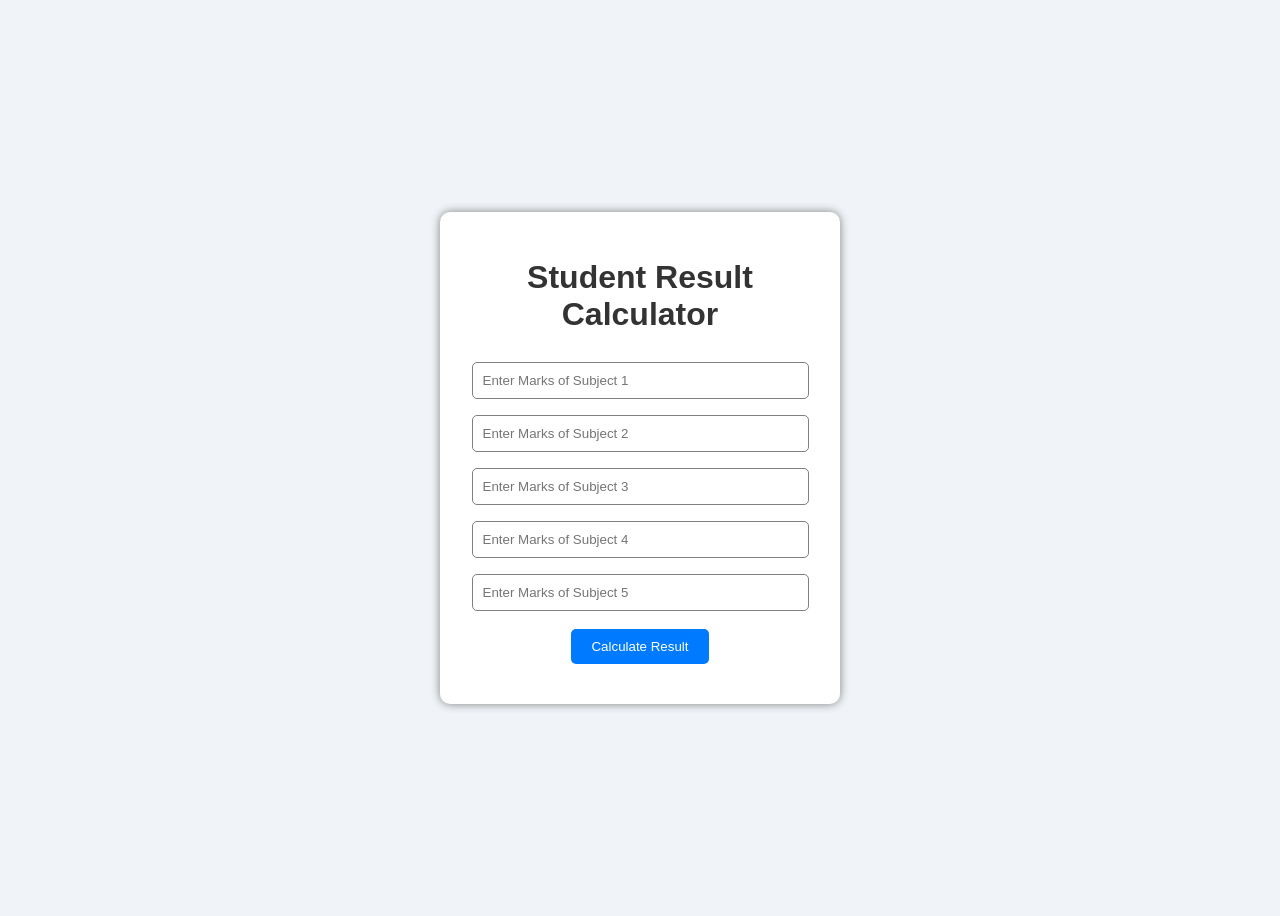
<file: 515CSE-16/EXTERNAL PRACTICAL/index.html>
<!DOCTYPE html>
<html>
<head>
    <title>Student Result Calculator</title>
    <link rel="stylesheet" href="style.css">
</head>
<body>

<div class="container">
    <h1>Student Result Calculator</h1>

    <input type="number" id="sub1" placeholder="Enter Marks of Subject 1">
    <input type="number" id="sub2" placeholder="Enter Marks of Subject 2">
    <input type="number" id="sub3" placeholder="Enter Marks of Subject 3">
    <input type="number" id="sub4" placeholder="Enter Marks of Subject 4">
    <input type="number" id="sub5" placeholder="Enter Marks of Subject 5">

    <button onclick="calculateResult()">Calculate Result</button>

    <div id="result"></div>
</div>

<script src="script.js"></script>

</body>
</html>
</file>
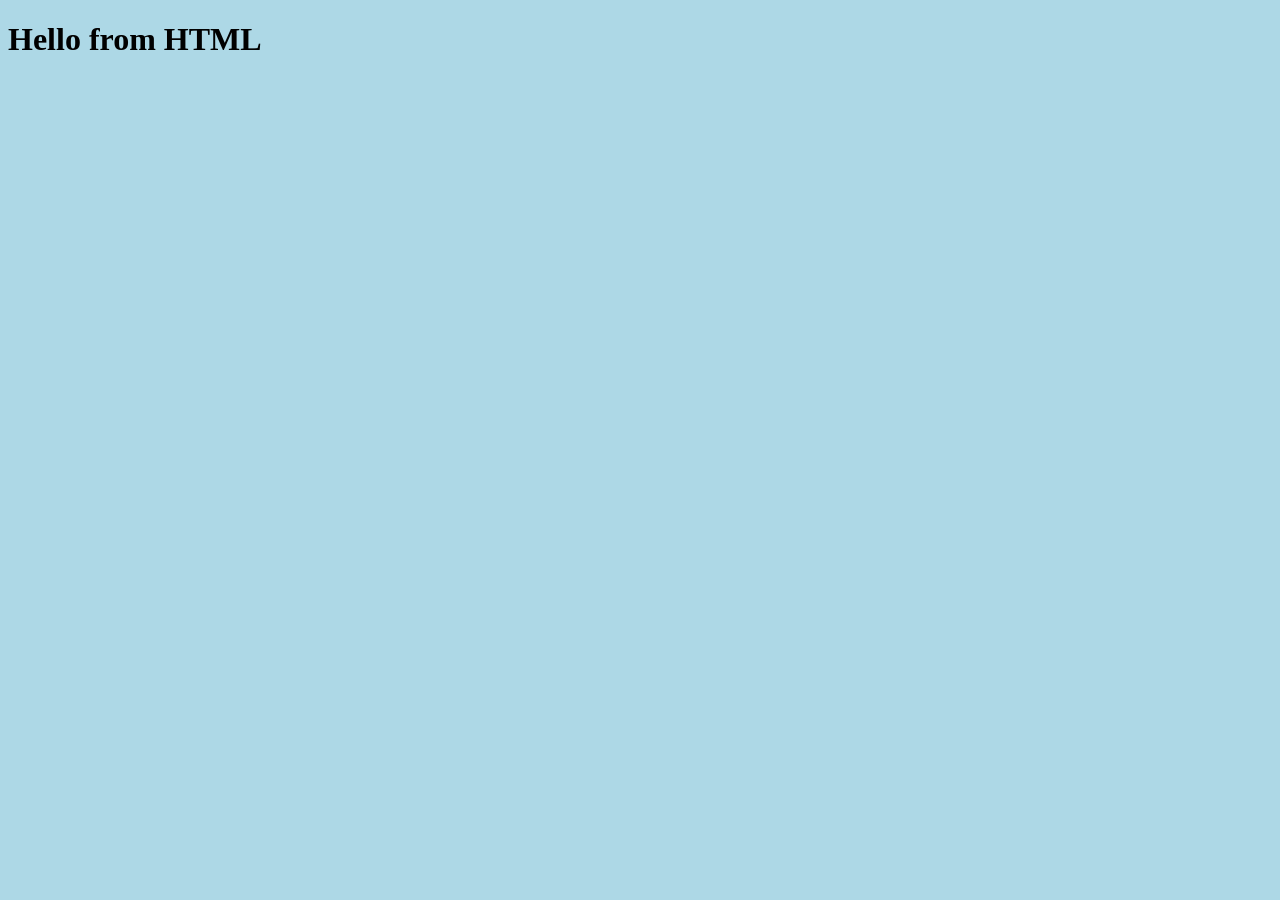
<file: 515CSE-16/Javascript/index.html>
<!DOCTYPE html>
<html lang="en">
<head>
  <meta charset="UTF-8">
  <meta name="viewport" content="width=device-width, initial-scale=1.0">
  <title>Document</title>
</head>
<body>
  <h1>Hello from HTML</h1>
  <script>
    console.log("Hello from JavaScript!");
    alert("Welcome to JavaScript!");
    document.body.style.backgroundColor = "lightblue";
  </script>
</body>
</html>
</file>
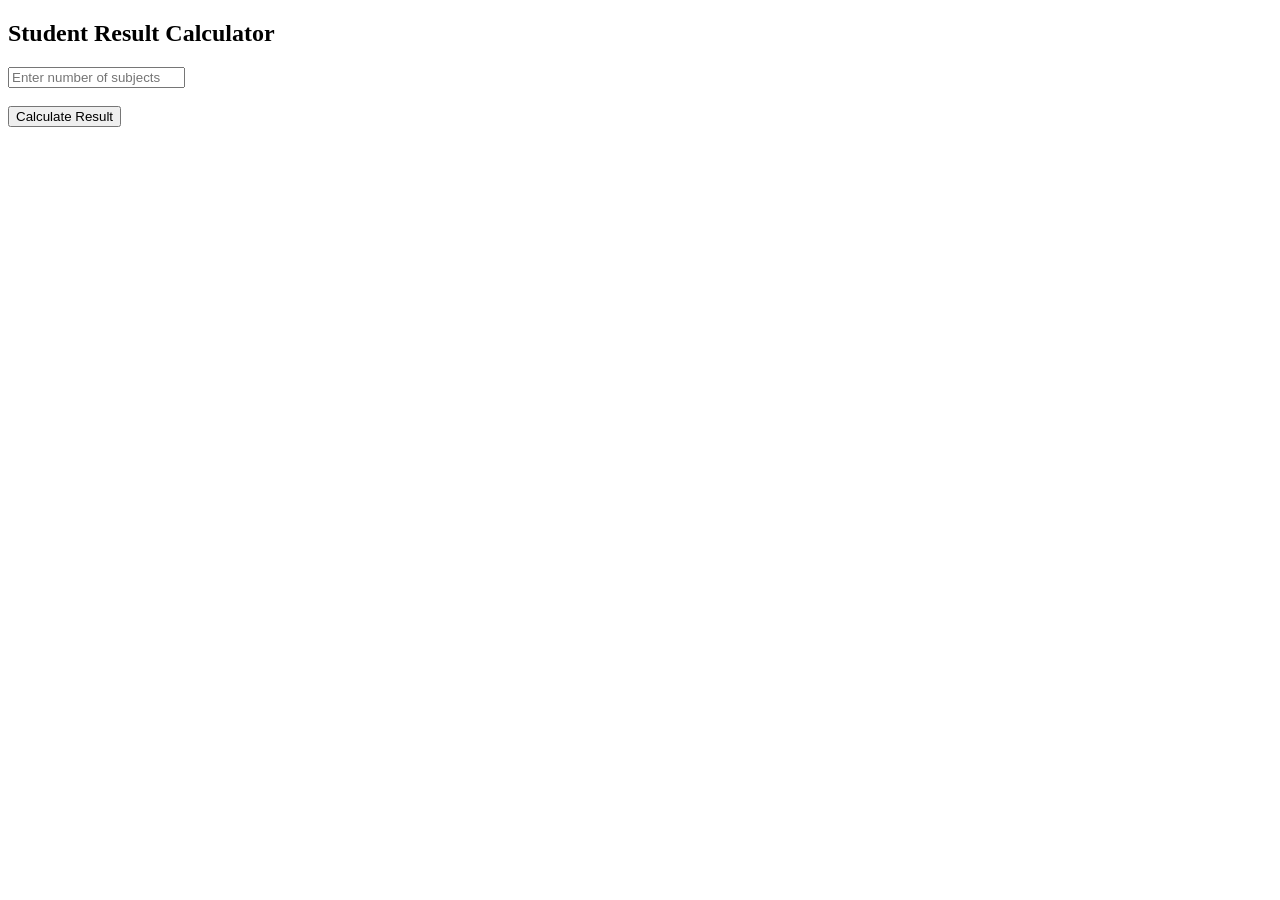
<file: 515CSE-16/EXPERIMENTS/experiment4/index.html>
<!DOCTYPE html>
<html lang="en">
<head>
    <meta charset="UTF-8">
    <meta name="viewport" content="width=device-width, initial-scale=1.0">
    <title>Document</title>
</head>
<body>
    <h2>Student Result Calculator</h2>
    <input type="number" id="subjects"
    placeholder="Enter number of subjects">
    <br><br>

    <button onclick="calculateResult()">Calculate Result</button>

    <div id="output"></div>

    <script src="script.js"></script>
    
</body>
</html>
</file>
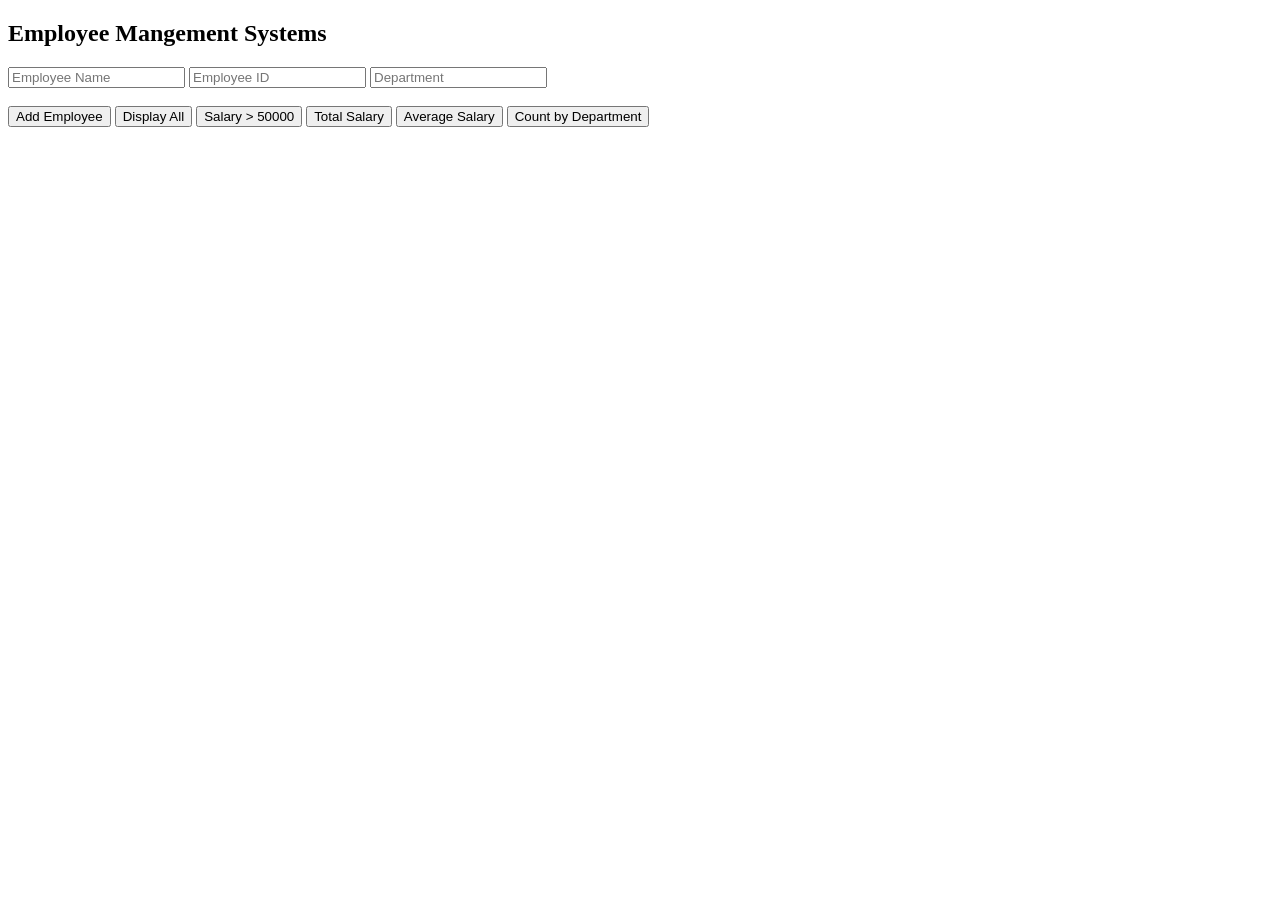
<file: 515CSE-16/EXPERIMENTS/experiment5/index.html>
<!DOCTYPE html>
<html lang="en">
<head>
    <meta charset="UTF-8">
    <meta name="viewport" content="width=device-width, initial-scale=1.0">
    <title>Document</title>
</head>
<body>
     <h2>Employee Mangement Systems</h2>

     <input type="text" id="name" placeholder="Employee Name">
     <input type="text" id="id" placeholder="Employee ID">
     <input type="number" id="dept" placeholder="Department">
    
     <br><br>
     <button onclick="addEmployee()">Add Employee</button>
     <button onclick="displayEmployees()">Display All</button>
     <button onclick="filterEmployees()">Salary > 50000</button>
     <button onclick="totalSalary()">Total Salary</button>
     <button onclick="avgSalary()">Average Salary</button>
     <button onclick="countDpt()">Count by Department</button>

     <div id="output"></div>
</body>
</html>
</file>
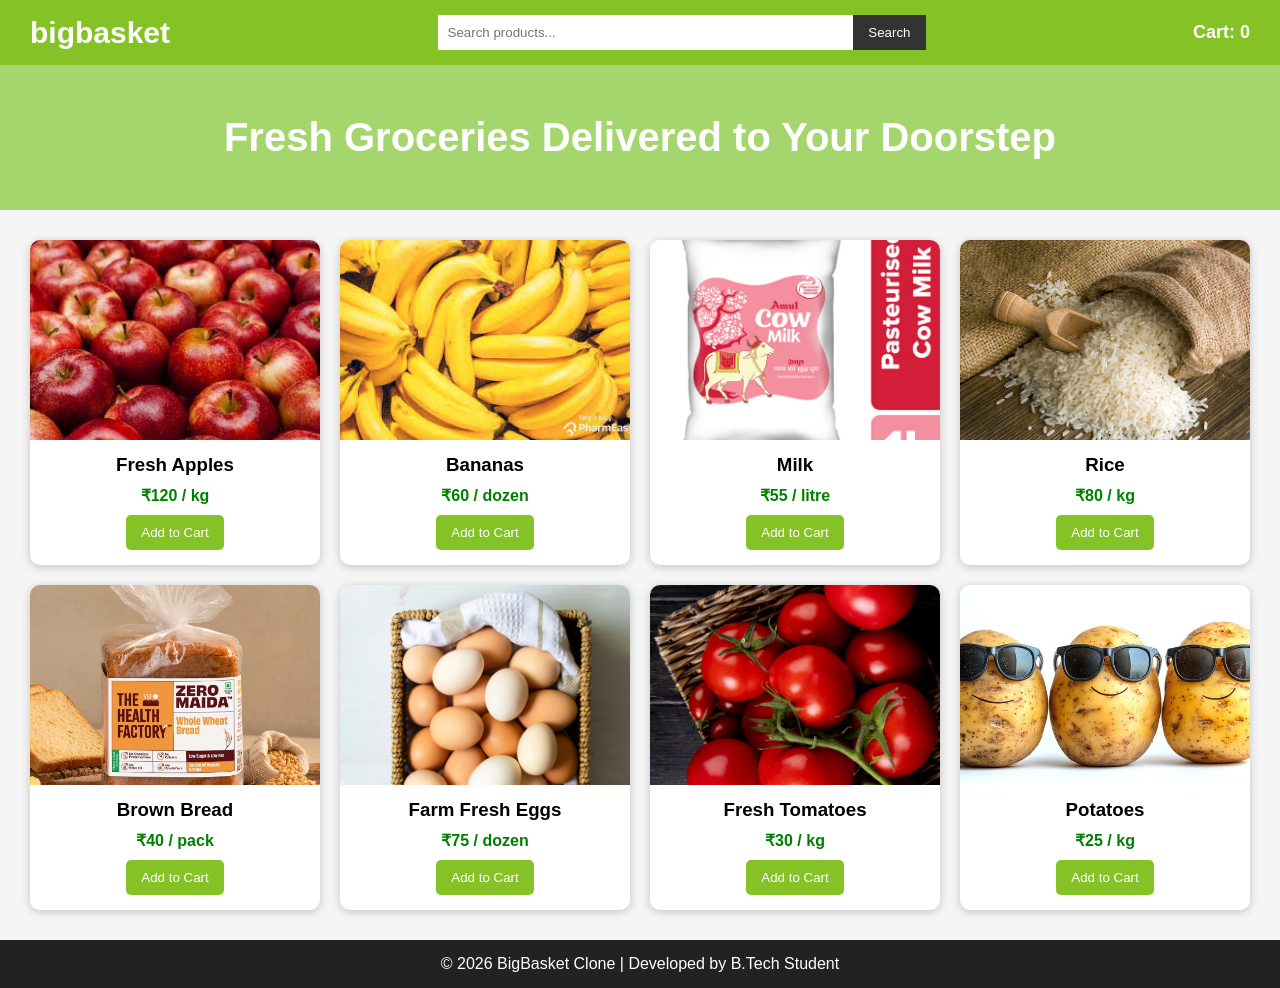
<file: 515CSE-16/EXPERIMENTS/PROJECT/index.html>
<!DOCTYPE html>
<html lang="en">
<head>
    <meta charset="UTF-8">
    <meta name="viewport" content="width=device-width, initial-scale=1.0">
    <title>BigBasket Clone</title>
    <link rel="stylesheet" href="style.css">
</head>
<body>

    <header>
        <div class="logo">bigbasket</div>

        <div class="search-box">
    <input
        type="text"
        id="search"
        placeholder="Search products..."
    >
    <button onclick="searchProduct()">
        Search
    </button>
</div>

        <div class="cart">
    Cart: <span id="cart-count">0</span>
</div>
    </header>
<section class="banner">
        <h1>Fresh Groceries Delivered to Your Doorstep</h1>
    </section>

<section class="products">

    <div class="product-card">
        <img src="natural-fresh-apple-fruit-800.jpg" alt="Apple">
        <h3>Fresh Apples</h3>
        <p>₹120 / kg</p>
        <button onclick="addToCart()">Add to Cart</button>
    </div>

    <div class="product-card">
        <img src="images.jpeg" alt="Banana">
        <h3>Bananas</h3>
        <p>₹60 / dozen</p>
        <button onclick="addToCart()">Add to Cart</button>
    </div>

    <div class="product-card">
        <img src="e7395d48-2bb9-4193-ba85-479340c5a2bb_7109_3.avif" alt="Milk">
        <h3>Milk</h3>
        <p>₹55 / litre</p>
        <button onclick="addToCart()">Add to Cart</button>
    </div>

    <div class="product-card">
        <img src="istockphoto-153737841-612x612.jpg" alt="Rice">
        <h3>Rice</h3>
        <p>₹80 / kg</p>
        <button onclick="addToCart()">Add to Cart</button>
    </div>

    <div class="product-card">
        <img src="1_d3cd0ed5-d2fc-4350-beb7-80717d6018a9.webp" alt="Bread">
        <h3>Brown Bread</h3>
        <p>₹40 / pack</p>
        <button onclick="addToCart()">Add to Cart</button>
    </div>

    <div class="product-card">
        <img src="AdobeStock_248253485 copy.webp" alt="Eggs">
        <h3>Farm Fresh Eggs</h3>
        <p>₹75 / dozen</p>
        <button onclick="addToCart()">Add to Cart</button>
    </div>

    <div class="product-card">
    <img src="close-up-view-tomatoes-basket-plate-wooden-table_141793-10755.avif" alt="Tomato">
    <h3>Fresh Tomatoes</h3>
    <p>₹30 / kg</p>
    <button onclick="addToCart()">Add to Cart</button>
</div>

<div class="product-card">
    <img src="360_F_1284148744_rEv3jO5cPLiOYpEmCkedSkRxtVuYJ8uQ.jpg" alt="Potato">
    <h3>Potatoes</h3>
    <p>₹25 / kg</p>
    <button onclick="addToCart()">Add to Cart</button>
</div>


</section>
<footer>
    © 2026 BigBasket Clone | Developed by B.Tech Student
</footer>
</file>
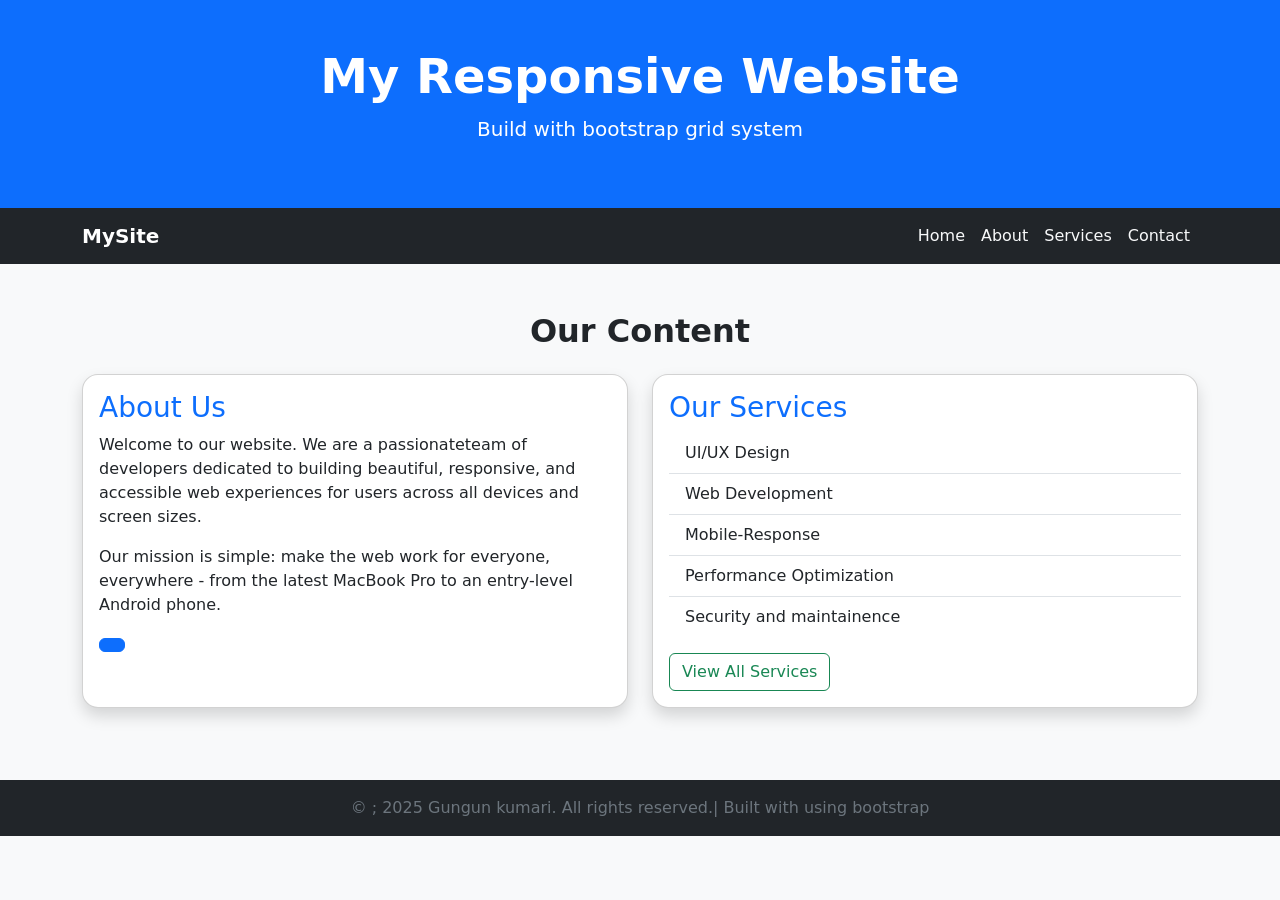
<file: 515CSE-16/EXPERIMENTS/experiment1.html>
<!DOCTYPE html>
<html lang="en">
<head>
    <meta charset="UTF-8">
    <meta name="viewport" content="width=device-width, initial-scale=1.0">
    <title>Document</title>
    <link href="https://cdn.jsdelivr.net/npm/bootstrap@5.3.8/dist/css/bootstrap.min.css" rel="stylesheet" integrity="sha384-sRIl4kxILFvY47J16cr9ZwB07vP4J8+LH7qKQnuqkuIAvNWLzeN8tE5YBujZqJLB" crossorigin="anonymous">

</head>
   <body class="bg-light">
    <header class="bg-primary text-white text-center py-5">
        <div class="container">
            <h1 class="fw-bold display-5">My Responsive Website</h1>
            <p class="lead">Build with bootstrap grid system</p>
        </div>
    </header>
    <nav class="navbar navbar-expand-md navbar-dark bg-dark">
        <div class="container">
            <a class="navbar-brand fw-bold" href="#">MySite</a>
            <button
            class="navbar-toggler"
            type="button"
            data-bs-toggle="collapse"
            data-bs-target="#navbarMenu">
            <span class="navbar-toggler-icon"></span>
            </button>

            <div class="collapse navbar-collapse" id="navbarMenu">
                <ul class="navbar-nav ms-auto">
                    <li class="nav-item"><a class="nav-link text-light" href="#">Home</a></li>
                    <li class="nav-item"><a class="nav-link text-light" href="#">About</a></li>
                    <li class="nav-item"><a class="nav-link text-light" href="#">Services</a></li>
                    <li class="nav-item"><a class="nav-link text-light" href="#">Contact</a></li>
                </ul>
            </div>
        </div>
    </nav>
    <section class="py-5">
        <div class="container">
            <h2 class="text-center fw-bold mb-4">Our Content</h2>
            <div class="row">
                <div class="col-12 col-md-6 mb-4">
                    <div class="card shadow rounded-4 h-100">
                        <div class="card-body">
                            <h3 class="text-primary">About Us</h3>
                            <p>
                                Welcome to our website. We are a passionateteam of developers
                dedicated to building beautiful, responsive, and accessible
                web experiences for users across all devices and screen sizes. 
              </p>
              <p>
                Our mission is simple: make the web work for everyone,
                everywhere - from the latest MacBook Pro to an entry-level Android phone.
              </p>
                            <a href="#" class="btn btn-primary"></a>
                        </div>
                    </div>
                </div>
                <div class="col-12 col-md-6 mb-4">
                    <div class="card shadow rounded-4 h-100">
                        <div class="card-body">
                            <h3 class="text-primary">Our Services</h3>

                            <ul class="list-group list-group-flush">
                            <li class="list-group-item">UI/UX Design</li>
                            <li class="list-group-item">Web Development</li>
                            <li class="list-group-item">Mobile-Response</li>
                            <li class="list-group-item">Performance Optimization</li>
                            <li class="list-group-item">Security and maintainence</li>
                            </ul>
                            <a href="#" class="btn btn-outline-success mt-3">View All Services</a>
                        </div>
                    </div>
                </div>
            </div>
        </div>
    </section>
    <footer class="bg-dark text-center text-secondary py-3">
        <div class="container">
            <p class="mb-0">
                &copy ; 2025 Gungun kumari. All rights reserved.| Built with using bootstrap
            </p>
        </div>
    </footer>
</body>
</html>
</file>
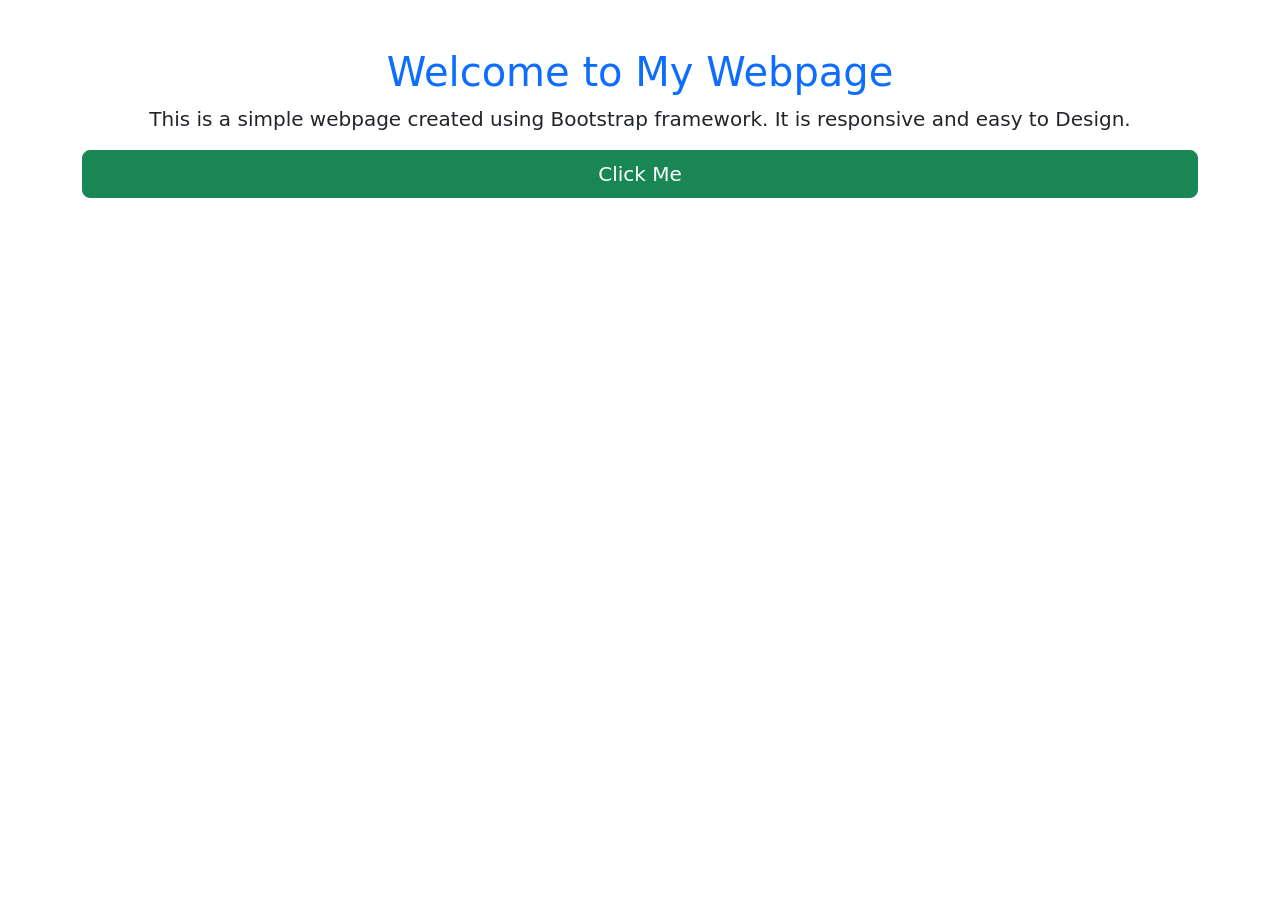
<file: 515CSE-16/mid term 1/st1.html>
<!DOCTYPE html>
<html lang="en">
<head>
    <meta charset="UTF-8">
    <meta name="viewport" content="width=device-width, initial-scale=1.0">
    <title>Bootstrap Example</title>
    
<link href="https://cdn.jsdelivr.net/npm/bootstrap@5.3.8/dist/css/bootstrap.min.css" rel="stylesheet" integrity="sha384-sRIl4kxILFvY47J16cr9ZwB07vP4J8+LH7qKQnuqkuIAvNWLzeN8tE5YBujZqJLB" crossorigin="anonymous">

</head>
<body>
    <div class="container text-center mt-5 ">
        <h1 class="text-primary">Welcome to My Webpage</h1>
        <p class="lead">
            This is a simple webpage created using Bootstrap framework. It is responsive and easy to Design.
        </p>
        <button class="btn btn-success btn-lg w-100 w-md-auto">
            Click Me
        </button>
    </div>
    
</body>
</html>
</file>
<file: 515CSE-16/EXTERNAL PRACTICAL/style.css>
body {
    font-family: Arial, sans-serif;
    background-color: #f0f4f8;
    display: flex;
    justify-content: center;
    align-items: center;
    height: 100vh;
}

.container {
    background-color: white;
    padding: 25px;
    border-radius: 10px;
    box-shadow: 0px 0px 10px gray;
    width: 350px;
    text-align: center;
}

h1 {
    color: #333;
}

input {
    width: 90%;
    padding: 10px;
    margin: 8px 0;
    border: 1px solid gray;
    border-radius: 5px;
}

button {
    background-color: #007bff;
    color: white;
    border: none;
    padding: 10px 20px;
    margin-top: 10px;
    cursor: pointer;
    border-radius: 5px;
}

button:hover {
    background-color: #0056b3;
}

#result {
    margin-top: 15px;
    font-size: 18px;
    font-weight: bold;
}
</file>
<file: 515CSE-16/EXPERIMENTS/PROJECT/style.css>
*{
    margin:0;
    padding:0;
    box-sizing:border-box;
    font-family:Arial, sans-serif;
}

body{
    background:#f5f5f5;
}


header{
    background:#84c225;
    color:white;
    display:flex;
    justify-content:space-between;
    align-items:center;
    padding:15px 30px;
    flex-wrap:wrap;
}

.logo{
    font-size:30px;
    font-weight:bold;
}

.search-box{
    display:flex;
    width:40%;
}

.search-box input{
    flex:1;
    padding:10px;
    border:none;
    outline:none;
}

.search-box button{
    padding:10px 15px;
    border:none;
    background:#333;
    color:white;
    cursor:pointer;
}

.cart{
    font-size:18px;
    font-weight:bold;
}


.banner{
    background:#a5d66d;
    text-align:center;
    padding:50px;
    color:white;
}

.banner h1{
    font-size:40px;
}


.products{
    display:grid;
    grid-template-columns:repeat(auto-fit,minmax(250px,1fr));
    gap:20px;
    padding:30px;
}

.product-card{
    background:white;
    border-radius:10px;
    overflow:hidden;
    text-align:center;
    box-shadow:0 2px 10px rgba(0,0,0,0.2);
    transition:0.3s;
}

.product-card:hover{
    transform:translateY(-5px);
}

.product-card img{
    width:100%;
    height:200px;
    object-fit:cover;
}

.product-card h3{
    margin:10px 0;
}

.product-card p{
    color:green;
    font-weight:bold;
    margin-bottom:10px;
}

.product-card button{
    background:#84c225;
    color:white;
    border:none;
    padding:10px 15px;
    margin-bottom:15px;
    border-radius:5px;
    cursor:pointer;
}

.product-card button:hover{
    background:#6ca91e;
}


footer{
    background:#222;
    color:white;
    text-align:center;
    padding:15px 0;
    width:100%;
    position:relative;
    bottom:0;
}


@media(max-width:768px){

    header{
        flex-direction:column;
        gap:10px;
    }

    .search-box{
        width:100%;
    }

    .banner h1{
        font-size:28px;
    }
}
</file>
